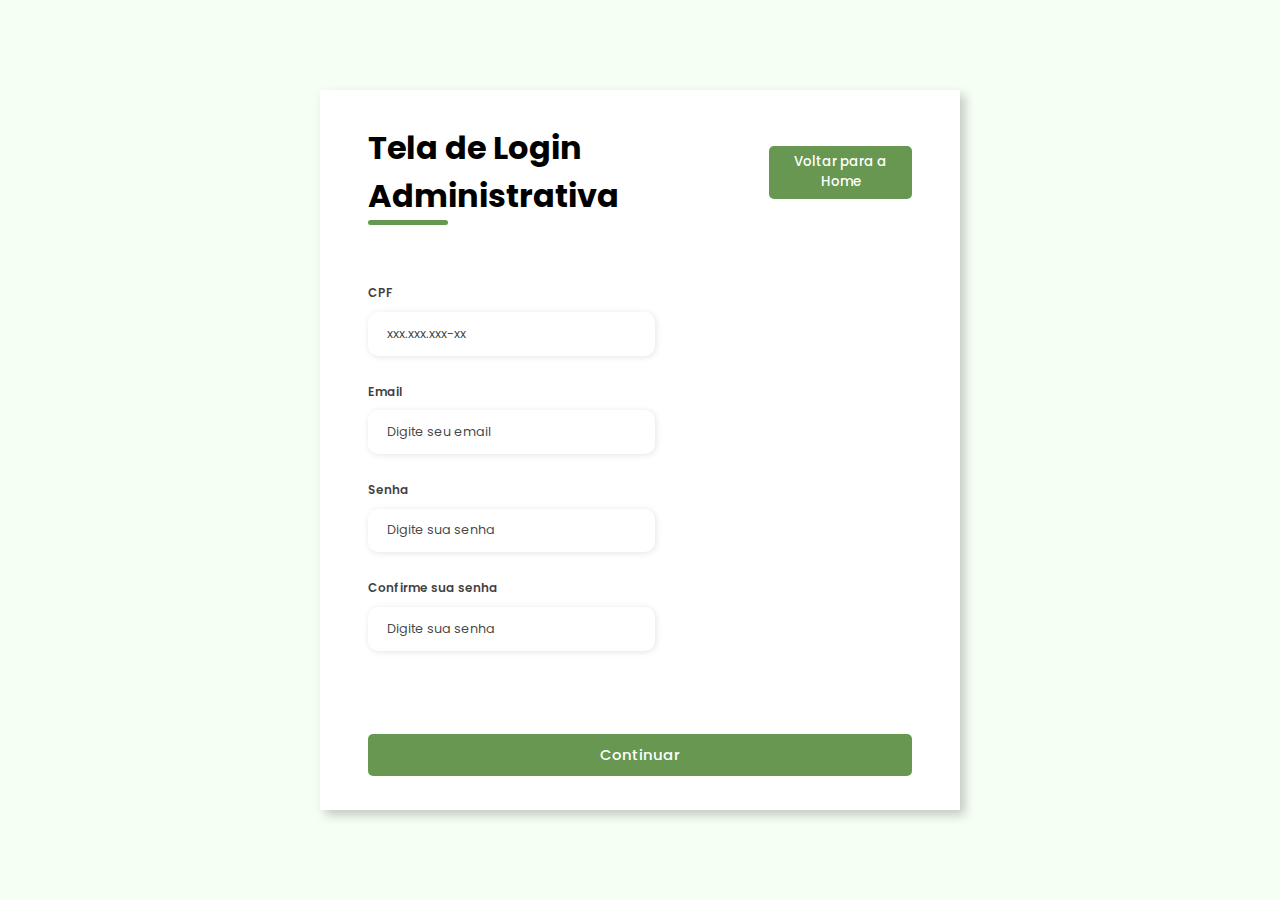
<file: login.html>
<!DOCTYPE html>
<html lang="pt-br">
<head>
    <meta charset="UTF-8">
    <meta name="viewport" content="width=device-width, initial-scale=1.0">
    <link rel="stylesheet" href="assets/css/forms.css">
    <link rel="shortcut icon" href="assets/img/favicon-vacinicigreen.svg" type="image/x-icon">
    <title>Vacinici - Login</title>
</head>
<body>
    <div class="container">
        <div class="form-image">
            <img src="assets/img/undraw_medicine_b-1-ol.svg" alt="">
        </div>
        <div class="form">
            <form action="#">
                <div class="form-header">
                    <div class="title">
                        <h1>Tela de Login Administrativa</h1>
                    </div>
                    <div class="login-button">
                        <button><a href="index.html">Voltar para a Home</a></button>
                    </div>
                </div>

                <div class="input-group">
                    <div class="input-box">
                        <label for="cpf">CPF</label>
                        <input id="cpf" type="text" name="cpf" placeholder="xxx.xxx.xxx-xx" required>
                    </div>

                    <div class="input-box">
                        <label for="email">Email</label>
                        <input id="email" type="email" name="email" placeholder="Digite seu email" required>
                    </div>

                    <div class="input-box">
                        <label for="password">Senha</label>
                        <input id="password" type="password" name="password" placeholder="Digite sua senha" required>
                    </div>

                    <div class="input-box">
                        <label for="Confirmpassword">Confirme sua senha</label>
                        <input id="Confirmpassword" type="password" name="Confirmpassword" placeholder="Digite sua senha" required>
                    </div>
                </div>

                <div class="continue-button">
                    <button><a href="painelControle.html">Continuar</a></button>
                </div>
            </form>
        </div>
    </div>
</body>
</html>
</file>
<file: assets/css/forms.css>
@import url('https://fonts.googleapis.com/css2?family=Poppins:ital,wght@0,100;0,200;0,300;0,400;0,500;0,600;0,700;0,800;0,900;1,100;1,200;1,300;1,400;1,500;1,600;1,700;1,800;1,900&display=swap');
* {
    padding: 0;
    margin: 0;
    box-sizing: border-box;
    font-family: 'Poppins', sans-serif;
}

body {
    width: 100%;
    height: 100vh;
    display: flex;
    justify-content: center;
    align-items: center;
    background: #F6FFF4;
}

.container {
    width: 80%;
    height: 80vh;
    display: flex;
    box-shadow: 5px 5px 10px rgba(0, 0, 0, 0.212);
}

.form-image {
    width: 50%;
    display: flex;
    justify-content: center;
    align-items: center;
    background-color: #B8D4B6;
    padding: 1rem;
}

.form-image img {
    width: 31rem;
}

.form {
    width: 50%;
    display: flex;
    flex-direction: column;
    justify-content: center;
    align-items: center;
    background-color: #fff;
    padding: 3rem;
}

.form-header {
    margin-bottom: 3rem;
    display: flex;
    justify-content: space-between;
}

.login-button {
    display: flex;
    align-items: center;
}

.login-button button {
    border: none;
    background-color: #679750;
    padding: 0.4rem 1rem;
    border-radius: 5px;
    cursor: pointer;
    transition: 400ms;
}

.login-button button:hover {
    background-color: #3f5c32;
    transition: 400ms;
}

.login-button button a {
    text-decoration: none;
    font-weight: 500;
    color: #fff;
}

.form-header h1::after {
    content: '';
    display: block;
    width: 5rem;
    height: 0.3rem;
    background-color: #679750;
    margin: 0 auto;
    position: absolute;
    border-radius: 10px;
}

.input-group {
    display: flex;
    flex-wrap: wrap;
    justify-content: space-between;
    padding: 1rem 0;
}

.input-box {
    display: flex;
    flex-direction: column;
    margin-bottom: 1.1rem;
}

.input-box input {
    margin: 0.6rem 0;
    padding: 0.8rem 1.2rem;
    border: none;
    border-radius: 10px;
    box-shadow: 1px 1px 6px #0000001c;
    font-size: 0.8rem;
}

.input-box input:hover {
    background-color: #eeeeee75;
}

.input-box input:focus-visible {
    outline: 1px solid #679750;
}

.input-box label,
.gender-title h6 {
    font-size: 0.75rem;
    font-weight: 600;
    color: #000000c0;
}

.input-box input::placeholder {
    color: #000000be;
}

.gender-group {
    display: flex;
    justify-content: space-between;
    margin-top: 0.62rem;
    padding: 0 .5rem;
}

.gender-input {
    display: flex;
    align-items: center;
}

.gender-input input {
    margin-right: 0.35rem;
}

.gender-input label {
    font-size: 0.81rem;
    font-weight: 600;
    color: #000000c0;
}

.continue-button button {
    width: 100%;
    margin-top: 2.5rem;
    border: none;
    background-color: #679750;
    padding: 0.62rem;
    border-radius: 5px;
    cursor: pointer;
    transition: 400ms;
}

.continue-button button:hover {
    background-color: #4c6e3c;
    transition: 400ms;
}

.continue-button button a {
    text-decoration: none;
    font-size: 0.93rem;
    font-weight: 500;
    color: #fff;
}

@media screen and (max-width: 1330px) {
    .form-image {
        display: none;
    }
    .container {
        width: 50%;
    }
    .form {
        width: 100%;
    }
}

@media screen and (max-width: 1064px) {
    .container {
        width: 90%;
        height: auto;
    }
    .input-group {
        flex-direction: column;
        z-index: 5;
        padding-right: 5rem;
        max-height: 10rem;
        overflow-y: scroll;
        flex-wrap: nowrap;
    }
    .gender-inputs {
        margin-top: 2rem;
    }
    .gender-group {
        flex-direction: column;
    }
    .gender-title h6 {
        margin: 0;
    }
    .gender-input {
        margin-top: 0.5rem;
    }
}
</file>
